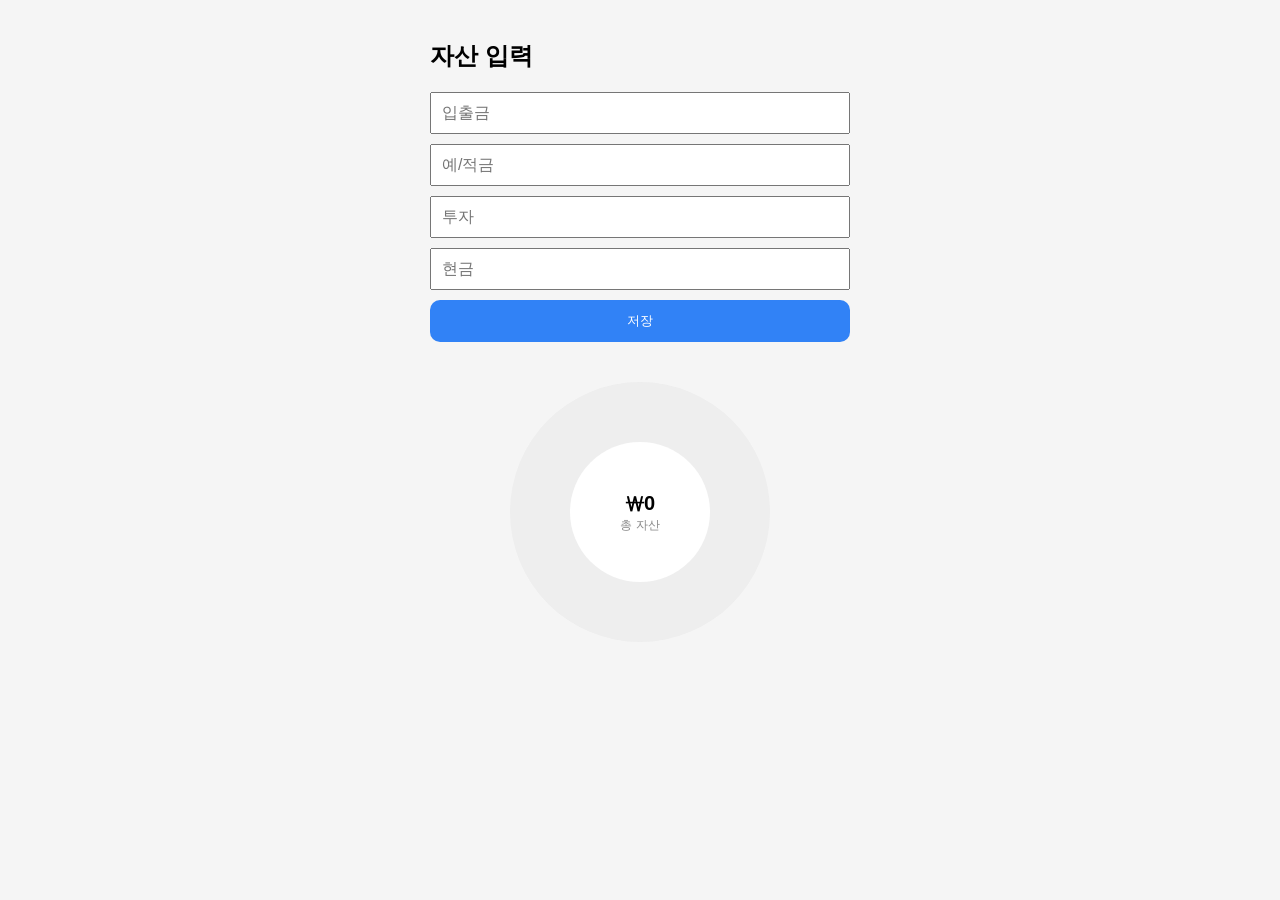
<file: index.html>
<!DOCTYPE html>
<html lang="ko">
<head>
  <meta charset="UTF-8">
  <meta name="viewport" content="width=device-width, initial-scale=1.0">
  <title>자산관리</title>

  <link rel="stylesheet" href="style.css">
</head>

<body>

  <div class="container">

    <h2>자산 입력</h2>

    <div class="form">
      <input type="number" id="income" placeholder="입출금">
      <input type="number" id="saving" placeholder="예/적금">
      <input type="number" id="invest" placeholder="투자">
      <input type="number" id="cash" placeholder="현금">

      <button onclick="saveData()">저장</button>
    </div>

    <!-- 원그래프 -->
    <div class="pie" id="pie">
      <div class="center">
        <div class="total" id="total">₩0</div>
        <div class="label">총 자산</div>
      </div>
    </div>

  </div>

  <script src="script.js"></script>
</body>
</html>
</file>
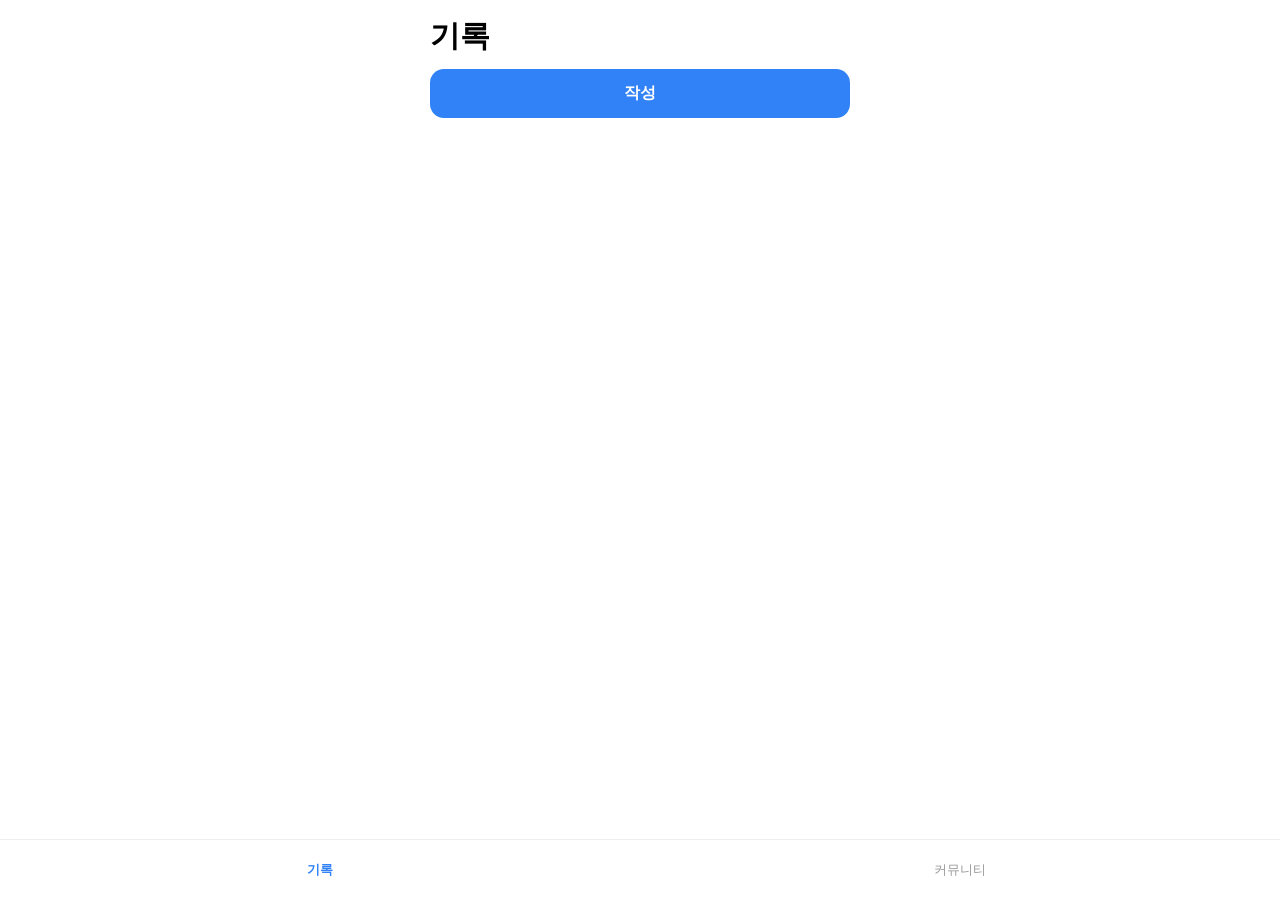
<file: new.html>
<!DOCTYPE html>
<html lang="ko">
<head>
<meta charset="UTF-8">
<meta name="viewport" content="width=device-width, initial-scale=1.0">
<title>앱</title>

<style>
body {
  margin:0;
  font-family:-apple-system, BlinkMacSystemFont, sans-serif;
  background:#fff;
}

@keyframes cardIn {
  from { opacity:0; transform:translateY(8px); }
  to { opacity:1; transform:translateY(0); }
}

/* 카드 */
.card {
  background:#fff;
  border-radius:20px;
  padding:18px;
  margin-bottom:14px;
  box-shadow:0 6px 18px rgba(0,0,0,0.04);
  animation:cardIn 0.25s ease;
  transition:0.12s;
}

.card:active {
  transform:scale(0.98);
}

/* 삭제 */
.del {
  position:absolute;
  right:16px;
  top:16px;
  font-size:12px;
  color:#aaa;
}

/* input */
.input {
  width:100%;
  box-sizing:border-box;
  padding:12px;
  margin-bottom:10px;
  border-radius:12px;
  border:1px solid #eee;
  outline:none;
}

/* 버튼 */
.btn {
  padding:14px;
  background:#3182f6;
  color:#fff;
  border-radius:14px;
  text-align:center;
  font-weight:600;
  cursor:pointer;
}

.btn:active {
  transform:scale(0.97);
}

/* 하단 탭 */
.tabbar {
  position:fixed;
  bottom:0;
  left:0;
  right:0;
  height:60px;
  display:flex;
  border-top:1px solid #eee;
  background:#fff;
}

.tab {
  flex:1;
  display:flex;
  align-items:center;
  justify-content:center;
  font-size:13px;
  color:#999;
}

.tab.active {
  color:#3182f6;
  font-weight:700;
}

/* 상단 */
.container {
  max-width:420px;
  margin:0 auto;
  padding:16px;
  padding-bottom:80px;
}
</style>

</head>

<body>

<div class="container">

  <div style="font-size:30px; font-weight:800;" id="title">기록</div>

  <!-- 기록 -->
  <div id="recordView">

    <div onclick="openRecordModal()" class="btn" style="margin-top:12px;">
      작성
    </div>

    <div id="recordList" style="margin-top:16px;"></div>

  </div>

  <!-- 커뮤니티 -->
  <div id="communityView" style="display:none;">

    <div onclick="openCommunityModal()" class="btn" style="margin-top:12px;">
      작성
    </div>

    <div id="communityList" style="margin-top:16px;"></div>

  </div>

</div>

<!-- 모달 -->
<div id="modal" style="
  position:fixed;
  bottom:0;
  left:0;
  right:0;
  background:#fff;
  border-radius:20px 20px 0 0;
  padding:20px;
  display:none;
  max-height:80vh;
  overflow:auto;
  box-shadow:0 -4px 20px rgba(0,0,0,0.1);
">

  <div id="recordForm">

    <input id="ticker" class="input" placeholder="티커">
    <input id="title" class="input" placeholder="제목">
    <input id="buy" class="input" type="number" placeholder="구매">
    <input id="sell" class="input" type="number" placeholder="판매">
    <input id="qty" class="input" type="number" placeholder="수량">

    <div onclick="addRecord()" class="btn">저장</div>

  </div>

  <div id="communityForm" style="display:none;">

    <input id="c_title" class="input" placeholder="제목">
    <textarea id="c_body" class="input" style="height:120px;"></textarea>

    <div onclick="addCommunity()" class="btn">저장</div>

  </div>

</div>

<!-- 탭 -->
<div class="tabbar">

  <div class="tab active" onclick="switchTab('record')" id="tab_record">
    기록
  </div>

  <div class="tab" onclick="switchTab('community')" id="tab_community">
    커뮤니티
  </div>

</div>

<script>

let tab = "record";

let records = JSON.parse(localStorage.getItem("records")) || [];
let community = JSON.parse(localStorage.getItem("community")) || [];

const modal = document.getElementById("modal");

function switchTab(t) {

  tab = t;

  document.getElementById("recordView").style.display = t === "record" ? "block" : "none";
  document.getElementById("communityView").style.display = t === "community" ? "block" : "none";

  document.getElementById("tab_record").classList.toggle("active", t==="record");
  document.getElementById("tab_community").classList.toggle("active", t==="community");

  document.getElementById("title").innerText = t === "record" ? "기록" : "커뮤니티";

  render();
}

/* 모달 */
function openRecordModal() {
  modal.style.display = "block";
  document.getElementById("recordForm").style.display = "block";
  document.getElementById("communityForm").style.display = "none";
}

function openCommunityModal() {
  modal.style.display = "block";
  document.getElementById("recordForm").style.display = "none";
  document.getElementById("communityForm").style.display = "block";
}

/* 기록 */
function addRecord() {

  const ticker = document.getElementById("ticker").value;
  const title = document.getElementById("title").value;
  const buy = parseFloat(document.getElementById("buy").value);
  const sell = parseFloat(document.getElementById("sell").value);
  const qty = parseFloat(document.getElementById("qty").value);

  const profit = sell - buy;

  records.unshift({ ticker, title, buy, sell, qty, profit });

  localStorage.setItem("records", JSON.stringify(records));

  modal.style.display = "none";
  render();
}

/* 커뮤니티 */
function addCommunity() {

  const title = document.getElementById("c_title").value;
  const body = document.getElementById("c_body").value;

  community.unshift({
    title,
    body,
    date: new Date().toLocaleDateString()
  });

  localStorage.setItem("community", JSON.stringify(community));

  modal.style.display = "none";
  render();
}

/* 렌더 */
function render() {

  const r = document.getElementById("recordList");
  const c = document.getElementById("communityList");

  r.innerHTML = "";
  c.innerHTML = "";

  records.forEach(x => {
    const div = document.createElement("div");
    div.className = "card";
    div.innerHTML = `
      <div style="font-weight:700">${x.title}</div>
      <div style="font-size:12px;color:#999">${x.ticker}</div>
      <div style="margin-top:10px;">$ ${x.profit}</div>
    `;
    r.appendChild(div);
  });

  community.forEach(x => {
    const div = document.createElement("div");
    div.className = "card";
    div.innerHTML = `
      <div style="font-weight:700">${x.title}</div>
      <div style="margin-top:8px; font-size:14px">${x.body}</div>
      <div style="margin-top:10px; font-size:12px; color:#aaa">${x.date}</div>
    `;
    c.appendChild(div);
  });
}

render();

</script>

</body>
</html>
</file>
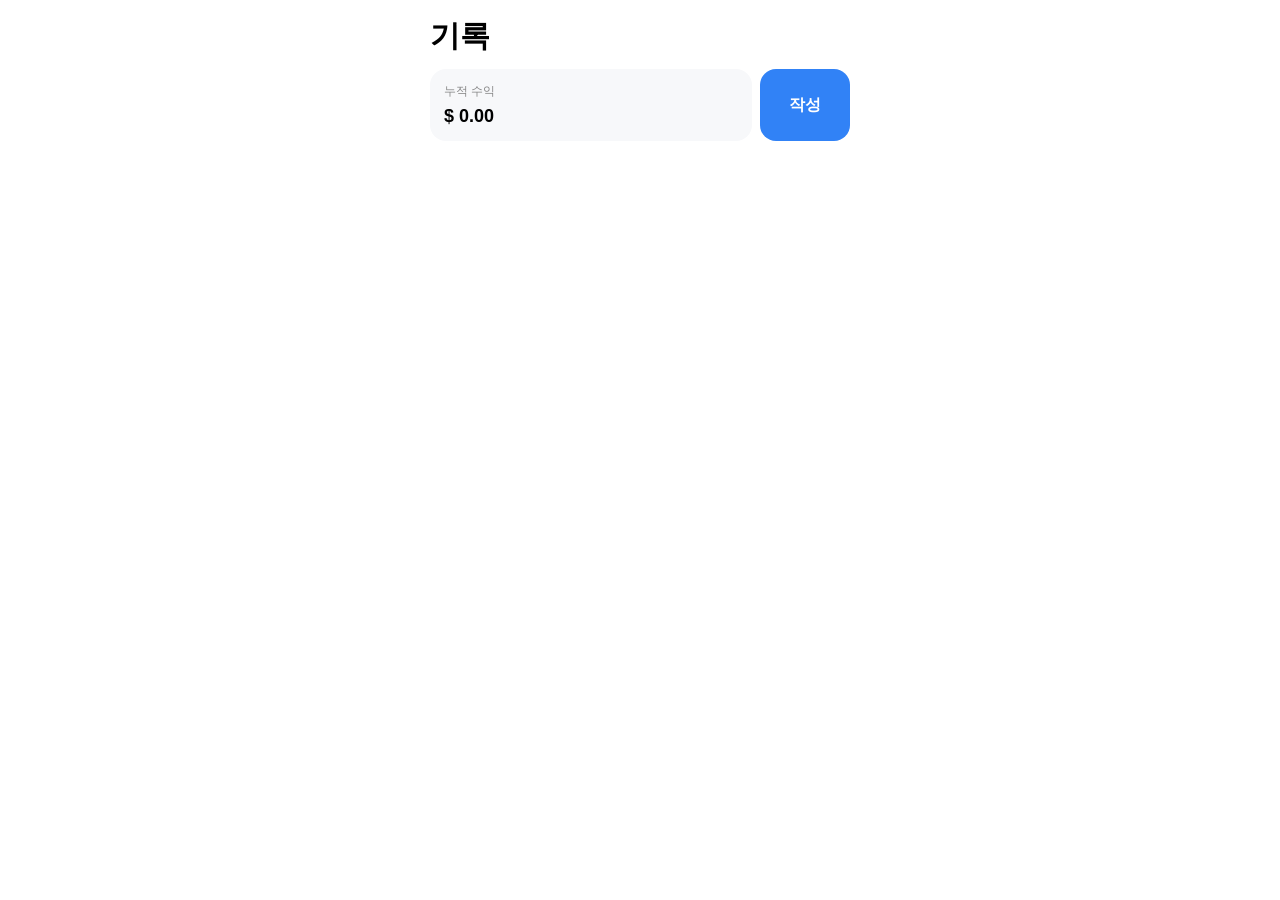
<file: Record.html>
<!DOCTYPE html>
<html lang="ko">
<head>
<meta charset="UTF-8">
<meta name="viewport" content="width=device-width, initial-scale=1.0">
<title>기록</title>

  
<style>
@keyframes cardIn {
  from { opacity:0; transform:translateY(8px); }
  to { opacity:1; transform:translateY(0); }
}

body {
  margin:0;
  font-family:-apple-system, BlinkMacSystemFont, sans-serif;
  background:#fff;
}

/* 카드 */
.card {
  position: relative;
  background: #fff;
  border-radius: 20px;
  padding: 18px;
  margin-bottom: 14px;
  box-shadow: 0 6px 18px rgba(0,0,0,0.04);
  animation: cardIn 0.25s ease;
  transition: transform 0.12s ease, box-shadow 0.12s ease;
  -webkit-tap-highlight-color: transparent;
}

/* ✔ press 효과 (hover 대신) */
.card:active {
  transform: scale(0.98);
}

/* 수익 glow */
.card-profit {
  box-shadow:
    0 0 0 1px rgba(229,57,53,0.35),
    0 0 14px rgba(229,57,53,0.25),
    0 6px 18px rgba(0,0,0,0.04);
}

/* 삭제 버튼 */
.del-btn {
  position:absolute;
  top:16px;
  right:16px;
  font-size:12px;
  color:#aaa;
  cursor:pointer;
  transition:0.12s;
  -webkit-tap-highlight-color: transparent;
}

/* ✔ press 효과 */
.del-btn:active {
  transform: scale(0.92);
  color:#333;
}

/* 입력창 */
.modal-input {
  width:100%;
  box-sizing:border-box;
  padding:10px;
  margin-bottom:10px;
  border-radius:12px;
  border:1px solid #eee;
  outline:none;
  font-size:14px;
}

/* 버튼 press */
button, div[onclick] {
  -webkit-tap-highlight-color: transparent;
}

</style>

</head>

<body>

<div style="max-width:420px; margin:0 auto; padding:16px;">

  <div style="font-size:30px; font-weight:800; margin-bottom:12px;">기록</div>

  <div style="display:flex; gap:8px; margin-bottom:16px;">

    <div style="flex:1; padding:14px; border-radius:16px; background:#f7f8fa;">
      <div style="font-size:12px; color:#888;">누적 수익</div>
      <div id="totalProfitText" style="font-size:18px; font-weight:700; margin-top:6px;">
        $ 0.00
      </div>
    </div>

    <div onclick="openModal()" style="
      width:90px;
      border-radius:16px;
      background:#3182f6;
      color:#fff;
      display:flex;
      align-items:center;
      justify-content:center;
      font-weight:600;
      cursor:pointer;
      transition:0.12s;
    "
    onmousedown="this.style.transform='scale(0.95)'"
    onmouseup="this.style.transform='scale(1)'"
    ontouchstart="this.style.transform='scale(0.95)'"
    ontouchend="this.style.transform='scale(1)'"
    >
      작성
    </div>

  </div>

  <div id="postList"></div>

</div>

<!-- 모달 -->
<div id="modal" style="
  position:fixed;
  bottom:0;
  left:0;
  right:0;
  background:#fff;
  border-radius:20px 20px 0 0;
  padding:20px;
  display:none;
  max-height:80vh;
  overflow:auto;
  box-shadow:0 -4px 20px rgba(0,0,0,0.1);
">

  <input id="ticker" placeholder="티커" class="modal-input">
  <input id="postTitle" placeholder="제목" class="modal-input">
  <input id="color" value="#000000" class="modal-input">
  <input id="date" type="date" class="modal-input">
  <input id="buy" type="number" placeholder="구매 가격" class="modal-input">
  <input id="sell" type="number" placeholder="판매 가격" class="modal-input">
  <input id="qty" type="number" placeholder="수량" class="modal-input">
  <input id="memo" placeholder="메모" class="modal-input">

  <div onclick="addPost()" style="
    padding:14px;
    background:#3182f6;
    color:#fff;
    border-radius:14px;
    text-align:center;
    font-weight:600;
    cursor:pointer;
    transition:0.12s;
  "
  onmousedown="this.style.transform='scale(0.97)'"
  onmouseup="this.style.transform='scale(1)'"
  ontouchstart="this.style.transform='scale(0.97)'"
  ontouchend="this.style.transform='scale(1)'"
  >
    저장
  </div>

</div>

<script>

const modal = document.getElementById("modal");
const postList = document.getElementById("postList");
const totalEl = document.getElementById("totalProfitText");

let posts = JSON.parse(localStorage.getItem("posts")) || [];

function openModal() {
  modal.style.display = "block";
}

function savePosts() {
  localStorage.setItem("posts", JSON.stringify(posts));
}

function deletePost(index) {
  posts.splice(index, 1);
  savePosts();
  renderPosts();
}

/* 카운트업 */
function animateNumber(from, to, duration = 500) {
  const start = performance.now();

  function frame(now) {
    const progress = Math.min((now - start) / duration, 1);
    const value = from + (to - from) * progress;

    totalEl.innerText = `$ ${value.toFixed(2)}`;

    if (progress < 1) requestAnimationFrame(frame);
  }

  requestAnimationFrame(frame);
}

let lastTotal = 0;

function renderTotalProfit() {
  const total = posts.reduce((sum, p) => sum + (p.profit || 0), 0);
  animateNumber(lastTotal, total);
  lastTotal = total;
}

function renderPosts() {

  postList.innerHTML = "";

  posts.forEach((p, index) => {

    const card = document.createElement("div");
    card.className = "card";

    if (p.profit > 0) card.classList.add("card-profit");

    const del = document.createElement("div");
    del.innerText = "삭제";
    del.className = "del-btn";
    del.onclick = () => deletePost(index);

    const content = document.createElement("div");

    content.innerHTML = `
      <div style="display:flex; align-items:center;">
        <div style="
          width:44px;
          height:44px;
          border-radius:50%;
          background:${p.color};
          display:flex;
          align-items:center;
          justify-content:center;
          color:#fff;
          font-weight:700;
          margin-right:12px;
        ">
          ${p.ticker}
        </div>

        <div>
          <div style="font-weight:600;">${p.title}</div>
          <div style="font-size:12px; color:#999;">${p.date}</div>
        </div>
      </div>

      <div style="margin-top:14px; font-size:20px; font-weight:700; color:${p.profit >= 0 ? '#e53935' : '#2979ff'};">
        $${p.profit.toFixed(2)} (${p.percent.toFixed(1)}%)
      </div>

      <div style="margin-top:4px; font-size:12px; color:#999;">
        ${p.qty}주
      </div>

      <div style="margin-top:8px; font-size:14px; color:#555;">
        ${p.memo}
      </div>
    `;

    card.appendChild(del);
    card.appendChild(content);
    postList.appendChild(card);
  });

  renderTotalProfit();
}

function addPost() {

  const ticker = document.getElementById("ticker").value;
  const title = document.getElementById("postTitle").value;
  const color = document.getElementById("color").value || "#000000";

  const rawDate = document.getElementById("date").value;
  const date = rawDate ? rawDate.replaceAll("-", ".") : "날짜 없음";

  const buy = parseFloat(document.getElementById("buy").value);
  const sell = parseFloat(document.getElementById("sell").value);
  const qty = parseFloat(document.getElementById("qty").value);
  const memo = document.getElementById("memo").value;

  if (isNaN(buy) || isNaN(sell)) return;

  const profit = sell - buy;
  const percent = buy !== 0 ? (profit / buy) * 100 : 0;

  posts.unshift({
    ticker,
    title,
    color,
    date,
    profit,
    percent,
    memo,
    qty
  });

  savePosts();
  renderPosts();

  modal.style.display = "none";
  document.querySelectorAll("input").forEach(i => i.value = "");
}

renderPosts();

</script>

</body>
</html>
</file>
<file: style.css>
body{
  margin:0;
  font-family:sans-serif;
  background:#f5f5f5;
}

.container{
  max-width:420px;
  margin:0 auto;
  padding:20px;
}

.form{
  display:flex;
  flex-direction:column;
  gap:10px;
}

input{
  padding:10px;
  font-size:16px;
}

button{
  padding:12px;
  background:#3182f6;
  color:#fff;
  border:none;
  border-radius:10px;
  cursor:pointer;
}

/* 원그래프 */
.pie{
  width:260px;
  height:260px;
  margin:40px auto;
  border-radius:50%;

  display:flex;
  align-items:center;
  justify-content:center;
}

/* 중앙 */
.center{
  width:140px;
  height:140px;
  background:#fff;
  border-radius:50%;

  display:flex;
  flex-direction:column;
  align-items:center;
  justify-content:center;
}

.total{
  font-size:20px;
  font-weight:700;
}

.label{
  font-size:12px;
  color:#888;
}
</file>
